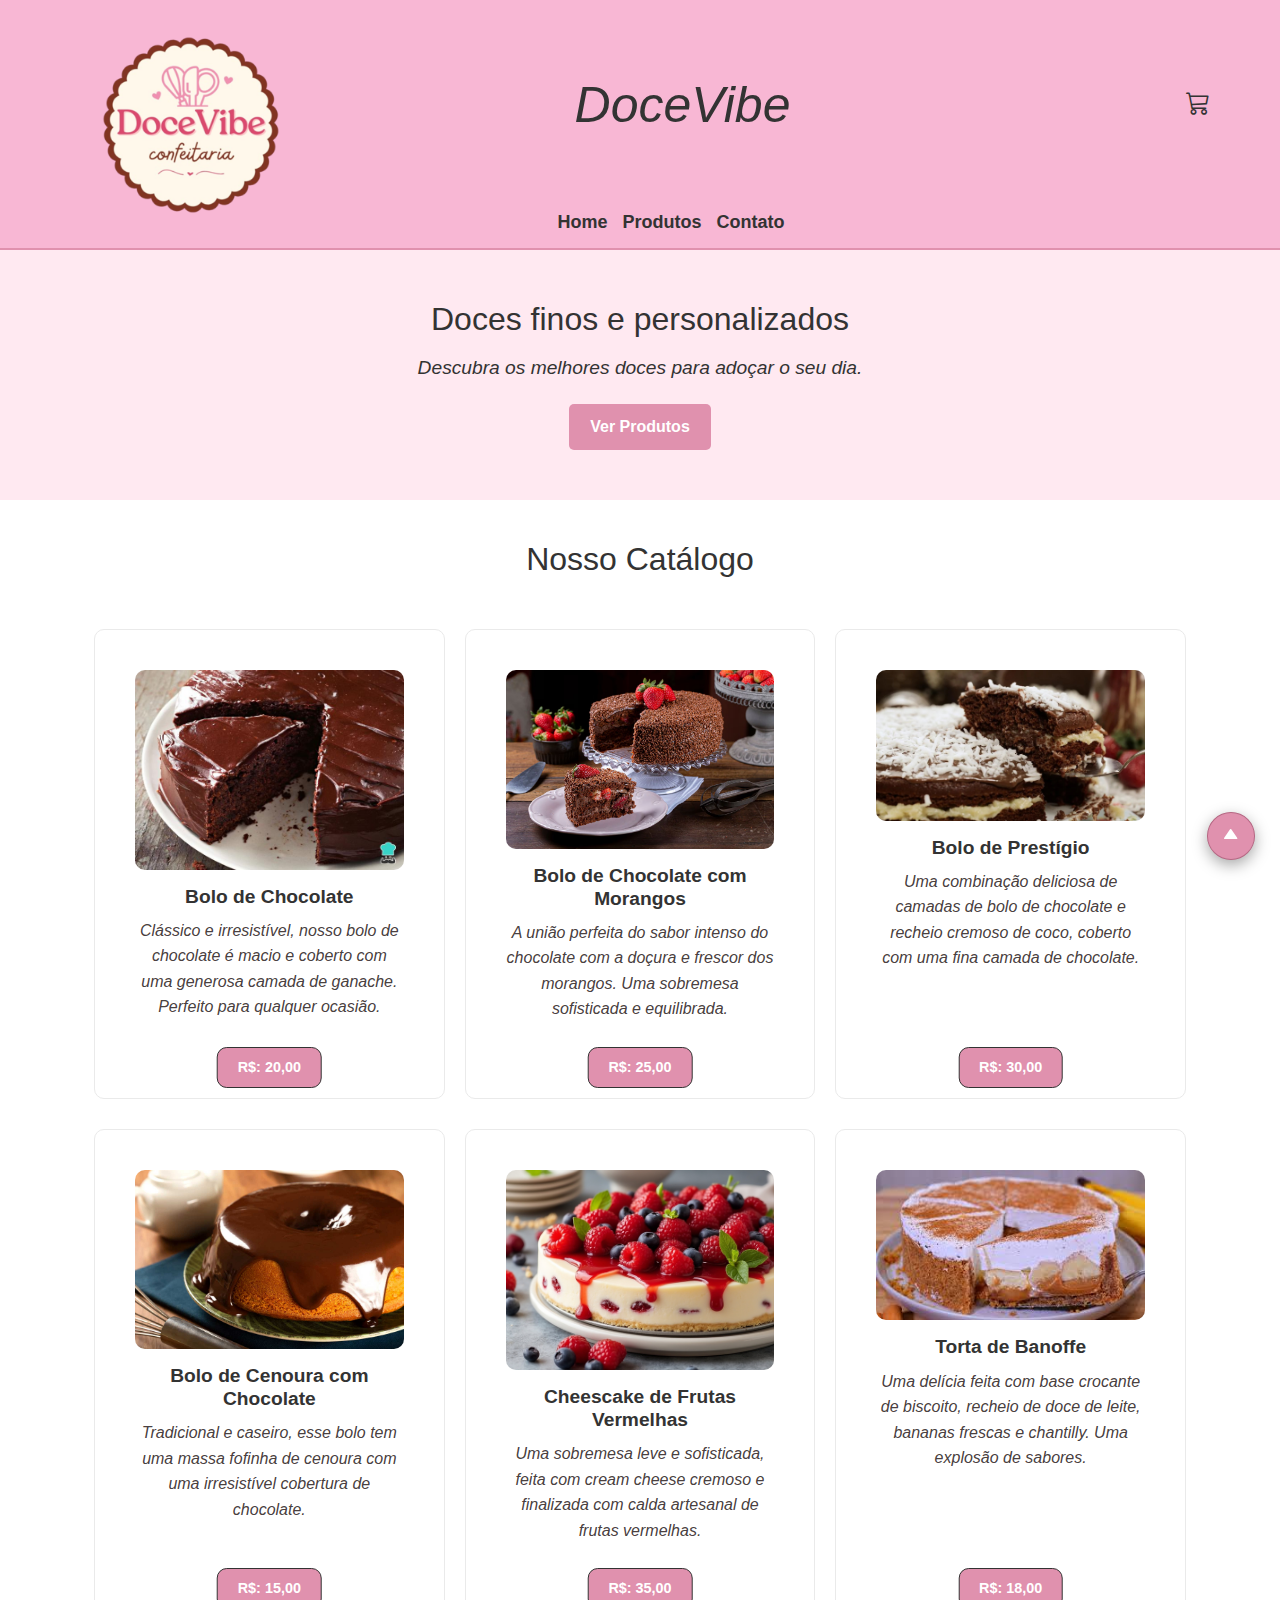
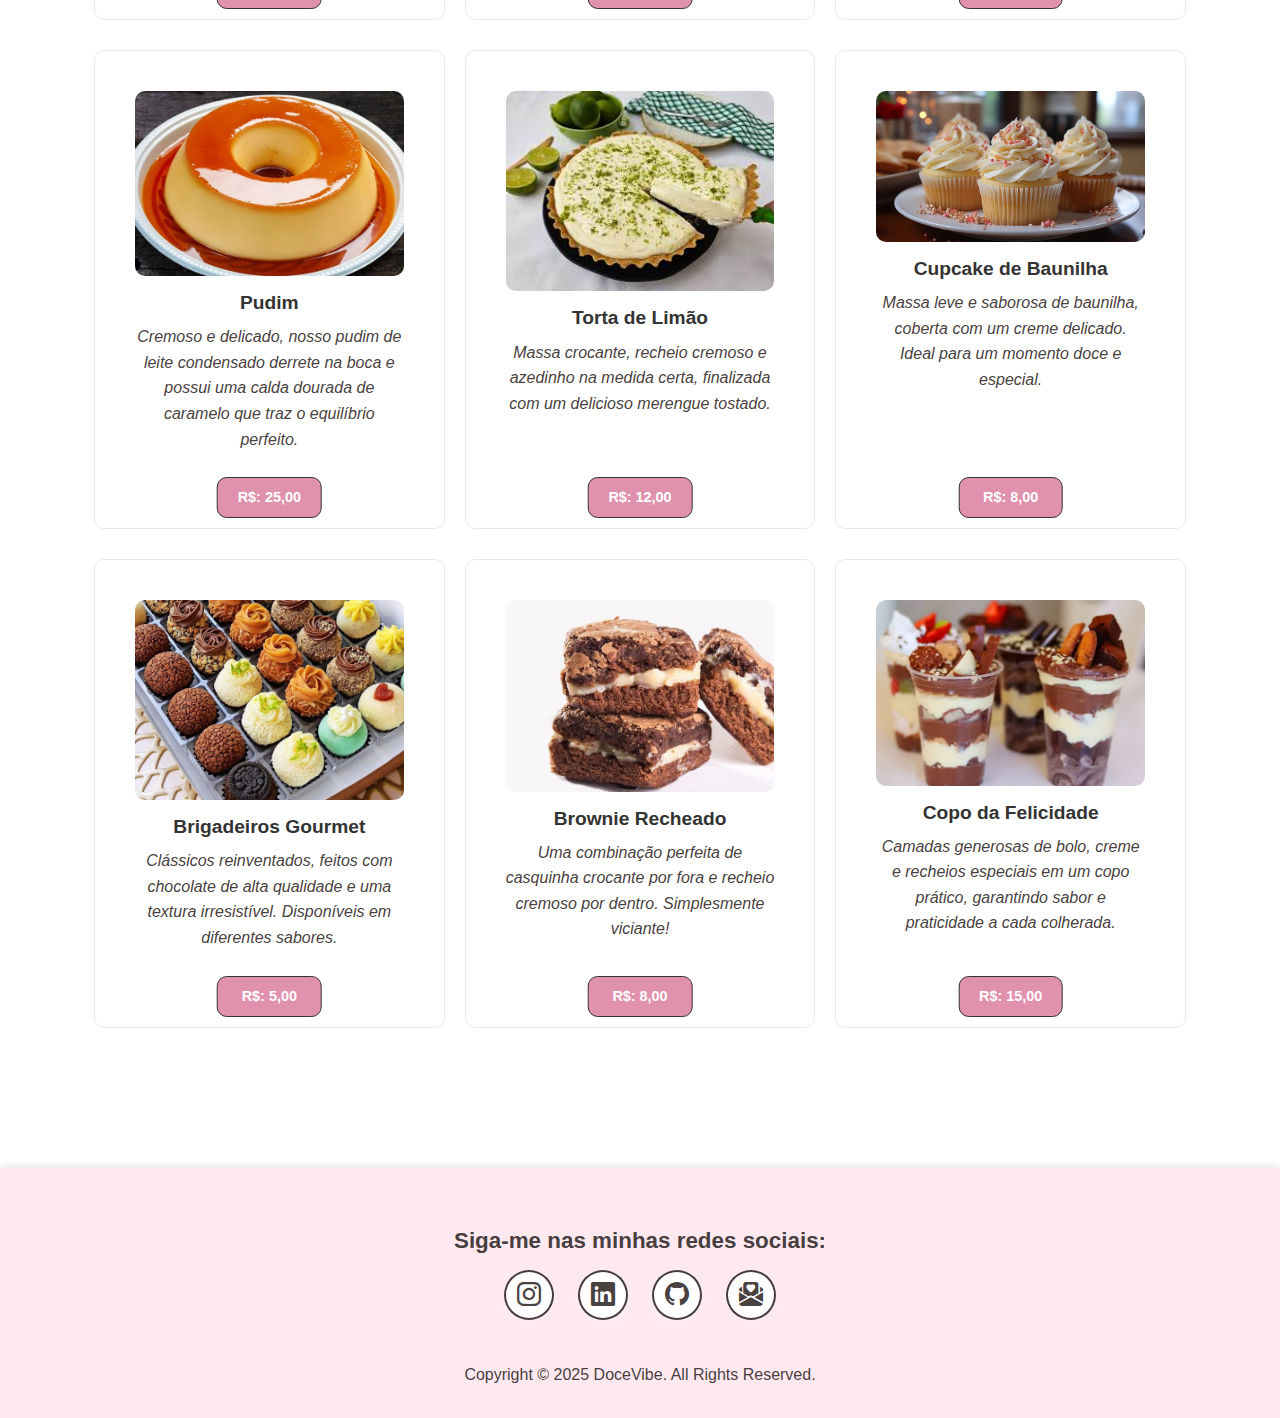
<file: index.html>
<!DOCTYPE html>
<html lang="pt-BR">
<head>
    <meta charset="UTF-8">
    <meta name="viewport" content="width=device-width, initial-scale=1.0">
    <title>DoceVibe</title>
    <link rel="shortcut icon" href="img/logo docevibe.ico" type="image/x-icon">
    <link rel="stylesheet" href="https://cdn.jsdelivr.net/npm/bootstrap-icons/font/bootstrap-icons.css">
    <link href="https://unpkg.com/boxicons@2.1.4/css/boxicons.min.css" rel="stylesheet">
    <link href="https://cdn.jsdelivr.net/npm/bootstrap@5.3.3/dist/css/bootstrap.min.css" rel="stylesheet" integrity="sha384-QWTKZyjpPEjISv5WaRU9OFeRpok6YctnYmDr5pNlyT2bRjXh0JMhjY6hW+ALEwIH" crossorigin="anonymous">
    <link rel="stylesheet" href="style.css">
</head>
<body>
    <header class="header">
        <div class="container">
            <div class="logodoce">
                <a href="#"><img src="img/logo docevibe.ico" alt="Logo DoceVibe"></a>
            </div>
            <h1 class="logo">DoceVibe</h1>
            <nav class="navlinks">
                <ul>
                    <li><a href="#home">Home</a></li>
                    <li><a href="#produtos">Produtos</a></li>
                    <li><a href="#contato">Contato</a></li>
                </ul>
            </nav>
        </div>
        <div class="carrinho-icon">
            <a href="carrinho.html">
                <i class="bi bi-cart3"></i>
                <span class="carrinho-contador">0</span>
            </a>
        </div>
    </header>

    <!-- button scroll-top -->
    <button class="scroll-top" onclick="scrollToTop()" style="display: block;">
        <i class="bx bxs-up-arrow"></i>
    </button>

    <main>
        <section id="home" class="hero">
            <div class="container">
                <h2>Doces finos e personalizados</h2>
                <p>Descubra os melhores doces para adoçar o seu dia.</p>
                <a href="#produtos" class="btn">Ver Produtos</a>
            </div>
        </section>

        <section id="produtos" class="produtos">
            <div class="container">
                <h2>Nosso Catálogo</h2>
                <div class="grid">
                    <div class="produto">
                        <img src="img/bolochocolate.jpg" alt="Bolo de Chocolate">
                        <h3>Bolo de Chocolate</h3>
                        <p>Clássico e irresistível, nosso bolo de chocolate é macio e coberto com uma generosa camada de ganache. Perfeito para qualquer ocasião.</p>
                       <button class="button-valor"> R$: 20,00</button>
                    </div>
                    
                    <div class="produto">
                        <img src="img/bolo-de-chocolate com morangos.jpg" alt="Torta de Morango">
                        <h3>Bolo de Chocolate com Morangos</h3>
                        <p>A união perfeita do sabor intenso do chocolate com a doçura e frescor dos morangos. Uma sobremesa sofisticada e equilibrada.</p>
                       <button class="button-valor"> R$: 25,00</button>
                    </div>

                    <div class="produto">
                        <img src="img/bolo-de-prestigio.jpg" alt="Cupcake de Baunilha">
                        <h3>Bolo de Prestígio</h3>
                        <p>Uma combinação deliciosa de camadas de bolo de chocolate e recheio cremoso de coco, coberto com uma fina camada de chocolate.</p>
                        <button class="button-valor"> R$: 30,00</button>
                    </div>
                </div>
                <div class="grid">
                    <div class="produto">
                        <img src="img/bolo de cenoura com chocolate.jpg" alt="Bolo de Chocolate">
                        <h3>Bolo de Cenoura com Chocolate</h3>
                        <p>Tradicional e caseiro, esse bolo tem uma massa fofinha de cenoura com uma irresistível cobertura de chocolate.</p>
                        <button class="button-valor">R$: 15,00</button>
                    </div>
                    <div class="produto">
                        <img src="img/cheescake-frutas-vermelhas.jpg" alt="Torta de Morango">
                        <h3>Cheescake de Frutas Vermelhas</h3>
                        <p>Uma sobremesa leve e sofisticada, feita com cream cheese cremoso e finalizada com calda artesanal de frutas vermelhas.</p>
                        <button class="button-valor">R$: 35,00</button>
                    </div>

                    <div class="produto">
                        <img src="img/banoffe.jpg" alt="Cupcake de Baunilha">
                        <h3>Torta de Banoffe </h3>
                        <p>Uma delícia feita com base crocante de biscoito, recheio de doce de leite, bananas frescas e chantilly. Uma explosão de sabores.</p>
                        <button class="button-valor">R$: 18,00</button>
                    </div>
                </div>

                <div class="grid">
                    <div class="produto">
                        <img src="img/pudim.jpg" alt="Bolo de Chocolate">
                        <h3> Pudim</h3>
                        <p>Cremoso e delicado, nosso pudim de leite condensado derrete na boca e possui uma calda dourada de caramelo que traz o equilíbrio perfeito.</p>
                        <button class="button-valor">R$: 25,00</button>
                    </div>
                    <div class="produto">
                        <img src="img/torta de limao.jpg" alt="Torta de Morango">
                        <h3>Torta de Limão</h3>
                        <p> Massa crocante, recheio cremoso e azedinho na medida certa, finalizada com um delicioso merengue tostado.</p>
                       <button class="button-valor">R$: 12,00</button>
                    </div>

                    <div class="produto">
                        <img src="img/cupcake de baunilha.jpg" alt="Cupcake de Baunilha">
                        <h3>Cupcake de Baunilha</h3>
                        <p>Massa leve e saborosa de baunilha, coberta com um creme delicado. Ideal para um momento doce e especial.</p>
                        <button class="button-valor">R$: 8,00</button>
                    </div>
                </div>
                <div class="grid">
                    <div class="produto">
                        <img src="img/brigadeiros gourmet.jpg" alt="Bolo de Chocolate">
                        <h3>Brigadeiros Gourmet</h3>
                        <p>Clássicos reinventados, feitos com chocolate de alta qualidade e uma textura irresistível. Disponíveis em diferentes sabores.</p>
                     <button class="button-valor">R$: 5,00</button>
                    </div>
                    <div class="produto">
                        <img src="img/brownies recheados.jpeg" alt="Torta de Morango">
                        <h3>Brownie Recheado</h3>
                        <p>Uma combinação perfeita de casquinha crocante por fora e recheio cremoso por dentro. Simplesmente viciante!</p>
                       <button class="button-valor">R$: 8,00</button>
                    </div>
                    <div class="produto">
                        <img src="img/copo-da-felicidade.png" alt="Cupcake de Baunilha">
                        <h3>Copo da Felicidade</h3>
                        <p>Camadas generosas de bolo, creme e recheios especiais em um copo prático, garantindo sabor e praticidade a cada colherada.</p>
                       <button class="button-valor">R$: 15,00</button>
                    </div>
                </div>
            </div>
        </section>
    </main>

    <footer id="contato" class="footer">
        <div class="column">
            <div class="socials-wrapper">
                <h4>Siga-me nas minhas redes sociais:</h4>
                <div class="socials">
                    <div class="icon-wrapper">
                        <a href="https://www.instagram.com/aks_dev/" target="_blank">
                            <i class="bi bi-instagram"></i>
                        </a>
                    </div>
                    <div class="icon-wrapper">
                        <a href="https://www.linkedin.com/in/ana-karla-209606263?utm_source=share&utm_campaign=share_via&utm_content=profile&utm_medium=ios_app" target="_blank">
                            <i class="bi bi-linkedin"></i>
                        </a>
                    </div>
                    <div class="icon-wrapper">
                        <a href="https://github.com/Devaks99" target="_blank">
                            <i class="bi bi-github"></i>
                        </a>
                    </div>
                    <div class="icon-wrapper">
                        <a href="mailto:devaks@outlook.com.br" target="_blank">
                            <i class="bi bi-envelope-paper-heart-fill"></i>
                        </a>
                    </div>
                </div>
            </div>
        </div>
        <div class="copyright">
            Copyright © 2025 DoceVibe. All Rights Reserved.
        </div>
</footer>


    <script src="script.js"></script>
</body>
</html>
</file>
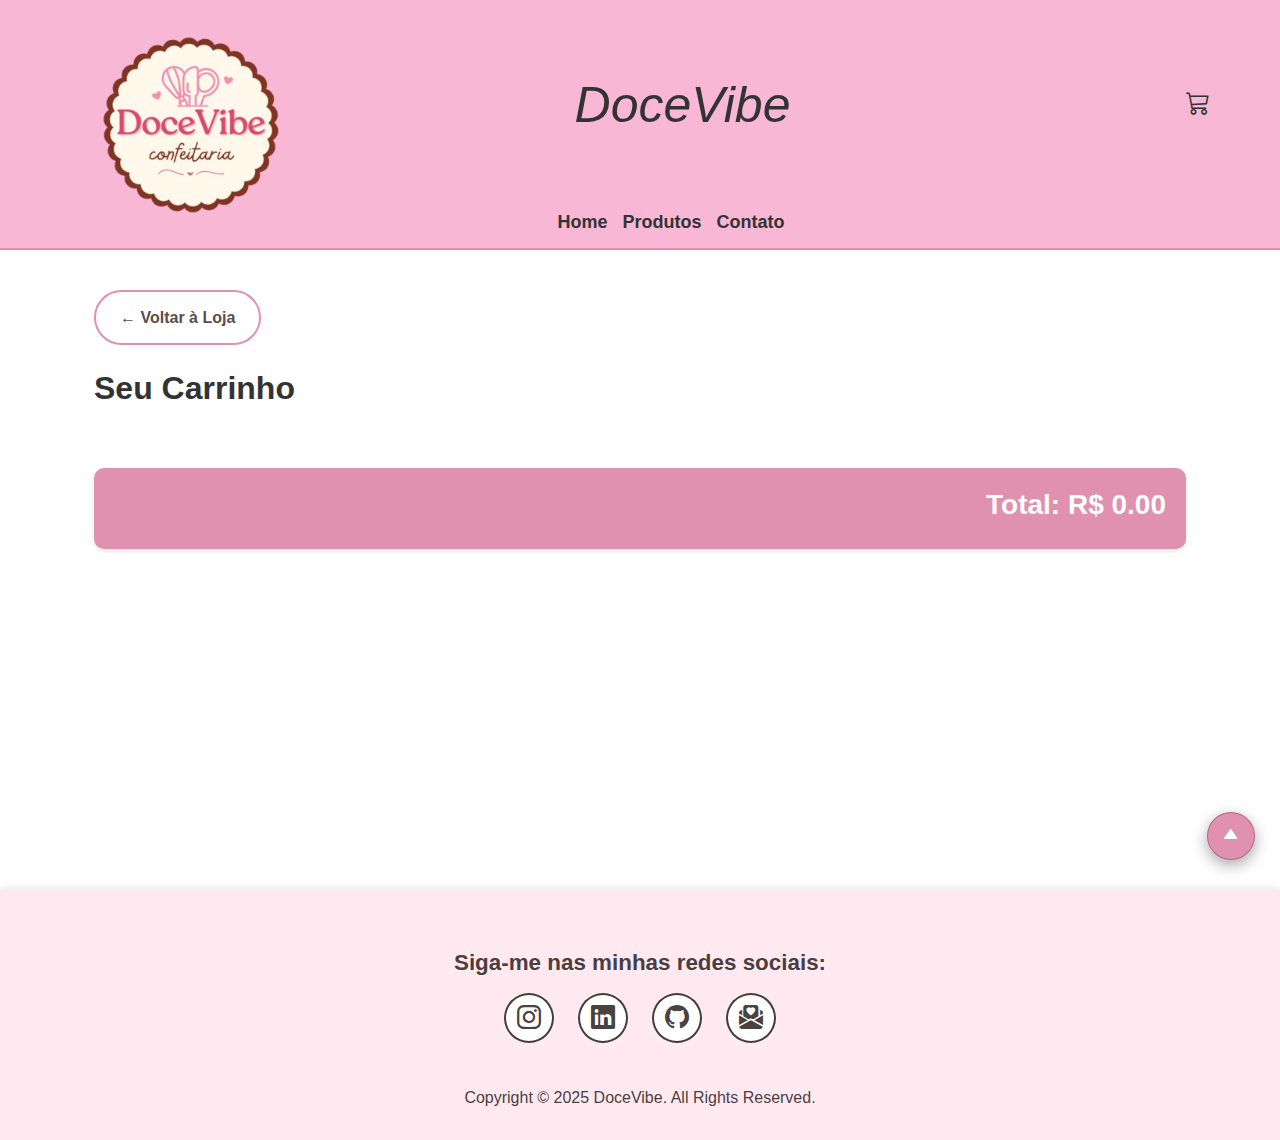
<file: carrinho.html>
<!DOCTYPE html>
<html lang="en">
<head>
    <meta charset="UTF-8">
    <meta name="viewport" content="width=device-width, initial-scale=1.0">
    <title> Carrinho </title>
    <link rel="shortcut icon" href="img/logo docevibe.ico" type="image/x-icon">
    <link rel="stylesheet" href="https://cdn.jsdelivr.net/npm/bootstrap-icons/font/bootstrap-icons.css">
    <link href="https://unpkg.com/boxicons@2.1.4/css/boxicons.min.css" rel="stylesheet">
    <link href="https://cdn.jsdelivr.net/npm/bootstrap@5.3.3/dist/css/bootstrap.min.css" rel="stylesheet" integrity="sha384-QWTKZyjpPEjISv5WaRU9OFeRpok6YctnYmDr5pNlyT2bRjXh0JMhjY6hW+ALEwIH" crossorigin="anonymous">
    <link rel="stylesheet" href="carrinho.css">
</head>
<body>
    <header class="header">
        <div class="container">
            <div class="logodoce">
                <a href="index.html"><img src="img/logo docevibe.ico" alt="Logo DoceVibe"></a>
            </div>
            <h1 class="logo">DoceVibe</h1>
            <nav class="navlinks">
                <ul>
                    <li><a href="/index.html">Home</a></li>
                    <li><a href="/index.html">Produtos</a></li>
                    <li><a href="#contato">Contato</a></li>
                </ul>
            </nav>
        </div>
        <div class="carrinho-icon">
            <a href="#">
                <i class="bi bi-cart3"></i>
                <span class="carrinho-contador">0</span>
            </a>
        </div>
    </header>
     
    <!-- button scroll-top -->
     <button class="scroll-top" onclick="scrollToTop()" style="display: block;">
        <i class="bx bxs-up-arrow"></i>
    </button>
<!-- final do scroll-top -->

    <!-- carrinho -->
    <section class="carrinho">
        <div class="container">
            <a href="index.html" class="btn-voltar">
                ← Voltar à Loja
            </a>
            <h2>Seu Carrinho</h2>
            <div id="lista-carrinho" class="lista-carrinho"></div>
            <div class="total-carrinho">
                <h3>Total: R$ <span id="total">0,00</span></h3>
            </div>
        </div>
    </section>
<!-- final do carrinho -->

<!-- rodapé -->
    <footer id="contato" class="footer">
        <div class="column">
            <div class="socials-wrapper">
                <h4>Siga-me nas minhas redes sociais:</h4>
                <div class="socials">
                    <div class="icon-wrapper">
                        <a href="https://www.instagram.com/aks_dev/" target="_blank">
                            <i class="bi bi-instagram"></i>
                        </a>
                    </div>
                    <div class="icon-wrapper">
                        <a href="https://www.linkedin.com/in/ana-karla-209606263?utm_source=share&utm_campaign=share_via&utm_content=profile&utm_medium=ios_app" target="_blank">
                            <i class="bi bi-linkedin"></i>
                        </a>
                    </div>
                    <div class="icon-wrapper">
                        <a href="https://github.com/Devaks99" target="_blank">
                            <i class="bi bi-github"></i>
                        </a>
                    </div>
                    <div class="icon-wrapper">
                        <a href="mailto:devaks@outlook.com.br" target="_blank">
                            <i class="bi bi-envelope-paper-heart-fill"></i>
                        </a>
                    </div>
                </div>
            </div>
        </div>
        <div class="copyright">
            Copyright © 2025 DoceVibe. All Rights Reserved.
        </div>
</footer>
<!-- final do rodapé -->

    <script src="carrinho.js"></script>
</body>
</html>
</file>
<file: style.css>
/* Reset básico */
* {
    margin: 0;
    padding: 0;
    box-sizing: border-box;
}

body {
    font-family: Arial, sans-serif;
    line-height: 1.6;
    color: #333;
}

a {
    font-weight: bold;
}

.logo {
   margin: 0 15px; /* Espaço entre a logo e o h1 */
    font-size: 1.8rem;
    color: #333;
    white-space: nowrap; /* Garante que o texto não quebre em linhas */
}

.logodoce{
margin-left: 15px;
justify-content: center; 
max-width: 20px;
}

.logodoce img{
    height: 200px;
    margin-top: 30px;
}

.navlinks {
font-size: 20px;
font-weight: bold;
gap: 5px;
align-items: center;
justify-content: center;

}
.container {
    width: 90%;
    max-width: 1200px;
    margin: 0 auto;
}

.header {
    background: #f8b7d4;
    padding: 20px 0;
    border-bottom: 2px solid #e091ae;
    display: flex; /* Ativa o layout flexbox */
    align-items: center; /* Alinha verticalmente o conteúdo */
    height: 250px;
}

/* Carrinho */
.carrinho-icon {
    position: absolute;
    top: 85px;
    right: 70px;
    font-size: 1.5rem;
}

.carrinho-icon a {
    color: #333;
    text-decoration: none;
    position: relative;
}

.carrinho-contador {
    position: absolute;
    top: -10px;
    right: -10px;
    background: #974563;
    color: white;
    border-radius: 50%;
    padding: 2px 8px;
    font-size: 0.8rem;
    display: none;
}

/* button scroll-top */
.scroll-top {
    display: none;
    position: fixed;
    bottom: 40px;
    right: 25px;
    background-color: #e091ae;
    color: #fff;
    border: 1px solid #b66884;
    box-shadow: 0 5px 15px rgba(0, 0, 0, 0.35);
    padding: 10px 15px;
    border-radius: 50%;
    cursor: pointer;
    font-size: 16px;
    transition: all 0.3s ease;
    z-index: 1000;
}

@media screen and (max-width: 720px) {
    .scroll-top {
        font-size: 14px;
    }
}
/* fim do button scroll-top */

.logo {
    font-size: 50px;
    color: #333;
    text-align: center;
    font-style: italic;
    margin-left: 100px; /* Espaço entre a logo e o h1 */
    margin-top: -200px;
    padding: 50px 10px;
}

.navlinks ul {
    list-style: none;
    display: flex;
    justify-content: center;
    gap: 15px;
    margin-top: 20px;
    margin-left: 30px;
}

.navlinks a {
    text-decoration: none;
    color: #333;
    font-size: 18px;
}

.navlinks a:hover {
    color: #ffffff;
}

.hero {
    background: #ffe9f1;
    text-align: center;
    padding: 50px 20px;
}

.hero h2 {
    font-size: 2rem;
    margin-bottom: 15px;
}

.hero p {
    font-size: 1.2rem;
    margin-bottom: 20px;
}

p {
    font-style: italic;
}

.btn {
    display: inline-block;
    padding: 10px 20px;
    background: #e091ae;
    color: #fff;
    text-decoration: none;
    border-radius: 5px;
    transition: background 0.3s;
    font-weight: bold;
}

.btn:hover {
    background: #d1738f;
}

.produtos {
    padding: 40px 20px;
    background: #fff;
}

.produtos h2 {
    text-align: center;
    margin-bottom: 20px;
}

.grid {
    display: grid;
    grid-template-columns: repeat(auto-fit, minmax(250px, 1fr));
    gap: 20px;
}

.produto {
    position: relative; /* Necessário para fixar o botão dentro do card */
    text-align: center;
    padding: 40px;
    border: 1px solid #eaeaea;
    border-radius: 10px;
    transition: transform 0.3s;
    margin-top: 30px;
    display: flex;
    flex-direction: column;
    align-items: center;
    padding-bottom: 60px; /* Garante espaço para o botão */
}

.produto:hover {
    transform: scale(1.05);
}

.produto img {
    width: 100%;
    border-radius: 10px;
    margin-bottom: 15px;
    position: relative;
    max-height: 200px;
    max-width: 500px;
}

.produto h3 {
    font-size: 1.2rem;
    margin-bottom: 10px;
    font-weight: bold;
}

.produto p {
    font-size: 1rem;
    color: #382e2eee;
}

/* button preços */
.button-valor {
    position: absolute;
    bottom: 10px;
    left: 50%;
    transform: translateX(-50%);
    width: 30%; /* Reduzindo a largura */
    text-align: center;
    padding: 8px 10px; /* Diminuindo o padding */
    font-size: 0.9rem; /* Diminuindo o tamanho da fonte */
    background: #e091ae;
    color: #fff;
    text-decoration: none;
    border: 1px solid #333;
    border-radius: 10px; /* Bordas um pouco menores */
    font-weight: bold;
    transition: all 0.3s ease;
}

/* Efeito hover */
.button-valor:hover {
    background: #d17895;
}

.contato {
    padding: 40px 20px;
    background: #ffe9f1;
}

.contato h2 {
    text-align: center;
    margin-bottom: 20px;
}


/* footer */
.footer{
    margin-top: 100px;
    padding: 60px 20px 30px 20px;
    width: 100%;
    background-color: #ffe9f1;
    height: auto; /* Ajustado para não ocupar 100% da altura */
    box-shadow: 0px -2px 8px rgba(0, 0, 0, 0.1); /* Suave sombra */
    text-align: center;
}

footer .column {
    text-align: center; /* Centraliza os itens */
    margin-bottom: 2rem;
}

footer .column p {
    color: #5c4d4d;
    margin-bottom: 1.5rem;
    font-size: 1rem;
}

footer .column .socials {
    display: flex;
    justify-content: center; /* Alinha os itens horizontalmente */
    gap: 1.5rem;
    margin-bottom: 20px;
}

footer .column .socials a {
    color: #382e2eee;
    border: 2px solid #382e2eee;
    padding: 12px;
    font-size: 1.5rem;
    border-radius: 50%;
    display: flex;
    align-items: center;
    justify-content: center;
    transition: all 0.3s ease-in-out;
    box-shadow: 0px 4px 8px rgba(255, 255, 255, 0.2);
    width: 50px;
    height: 50px;
    background-color: white; /* Fundo branco para destacar os ícones */
}

footer .column .socials a:hover {
    color: #ffffff;
    background-color: #e091ae;
    border-color: #ffffff;
    transform: scale(1.2);
    box-shadow: 0px 6px 12px rgba(255, 255, 255, 0.4);
}

/* Estilização dos títulos e links do footer */
footer .column h4 {
    color: #382e2eee;
    margin-bottom: 1rem;
    font-size: 1.4rem;
    font-weight: 600;
    text-align: center; /* Centraliza o título */
}

footer .column > a {
    display: block;
    color: #ccc;
    margin-bottom: 1rem;
    text-decoration: none;
    transition: all 0.3s ease;
}

footer .column > a:hover {
    color: #1d4ed8;
    transform: translateX(5px);
}

/* Copyright */
.copyright {
    max-width: 2000px;
    margin-top: 20px;
    padding-top: 10px;
    color: #382e2eee;
    font-size: 1rem;
    text-align: center;
}

footer .socials-wrapper {
    text-align: center;
    margin-bottom: 20px;
}

footer .socials-wrapper h4 {
    margin-bottom: 1rem;
}

.footer--area {
    display: flex;
    flex-wrap: wrap;
    gap: 20px;
    justify-content: space-between;
    max-width: 1200px;
    margin: auto;
    padding: 0 20px;
}

.footer--logo {
    flex: 1;
    text-align: center;
}

.footer--links {
    display: flex;
    flex-direction: column;
    gap: 10px;
    align-items: center;
}

.footer--link {
    display: flex;
    flex-direction: column;
    gap: 10px;
}


@media screen and (max-width: 480px) {
    .logo{
        display: none;
    }
    .logodoce img {
        height: 150px;
        width: 150px;
        margin-top: 30px;
        margin-left: 10px;
    }

    .navlinks ul {
        margin-left: 0;
        margin-bottom: 40px;
    }
    .carrinho-icon {
        position: absolute;
        top: 90px;
        right: 80px;
        font-size: 2rem;
    }

}
</file>
<file: carrinho.css>
/* Reset básico */
* {
    margin: 0;
    padding: 0;
    box-sizing: border-box;
}

body {
    font-family: Arial, sans-serif;
    line-height: 1.6;
    color: #333;
    height: 100%;
}

a {
    font-weight: bold;
}

h2 {
    font-weight: bold;
}

.logo {
    margin: 0 15px;
    font-size: 1.8rem;
    color: #333;
    white-space: nowrap;
}

.logodoce {
    margin-left: 15px;
    justify-content: center; 
    max-width: 20px;
}

.logodoce img {
    height: 200px;
    margin-top: 30px;
}

.navlinks {
    font-size: 20px;
    font-weight: bold;
    gap: 5px;
    align-items: center;
    justify-content: center;
}

.container {
    width: 90%;
    max-width: 1200px;
    margin: 0 auto;
}

.header {
    background: #f8b7d4;
    padding: 20px 0;
    border-bottom: 2px solid #e091ae;
    display: flex;
    align-items: center;
    height: 250px;
    position: relative;
}

/* Botão Voltar */
.btn-voltar {
    display: inline-flex;
    align-items: center;
    gap: 0.5rem;
    padding: 0.8rem 1.5rem;
    margin-bottom: 1.5rem;
    font-size: 1rem;
    color: #5c4d4d;
    text-decoration: none;
    border: 2px solid #e091ae;
    border-radius: 50px;
    transition: all 0.3s ease;
    background: transparent;
}

.btn-voltar:hover {
    background: #e091ae;
    color: white;
    transform: translateX(-5px);
    box-shadow: 0 3px 8px rgba(224, 145, 174, 0.2);
}

/* Responsivo */
@media (max-width: 768px) {
    .btn-voltar {
        padding: 0.6rem 1.2rem;
        font-size: 0.9rem;
    }
}

/* Codigos do Carrinho */
.carrinho-icon {
    position: absolute;
    top: 85px;
    right: 70px;
    font-size: 1.5rem;
}

.carrinho-icon a {
    color: #333;
    text-decoration: none;
    position: relative;
}

.carrinho-contador {
    position: absolute;
    top: -10px;
    right: -10px;
    background: #974563;
    color: white;
    border-radius: 50%;
    padding: 2px 8px;
    font-size: 0.8rem;
    display: none;
}

/* Estilos do Carrinho */
.carrinho {
    padding: 40px 20px;
    min-height: 60vh;
}

.lista-carrinho {
    margin: 30px 0;
    display: flex;
    flex-direction: column;
    gap: 20px;
}

.item-carrinho {
    display: grid;
    grid-template-columns: 80px 2fr 1fr 1fr auto;
    align-items: center;
    gap: 15px;
    padding: 15px;
    background: white;
    border-radius: 10px;
    box-shadow: 0 2px 5px rgba(0,0,0,0.1);
    margin-bottom: 15px;
}

.item-imagem {
    width: 80px;
    height: 80px;
    object-fit: cover;
    border-radius: 8px;
    border: 2px solid #e091ae;
}

.item-detalhes {
    display: flex;
    flex-direction: column;
    gap: 5px;
}

.item-controles {
    display: flex;
    align-items: center;
    gap: 10px;
}

.quantidade-btn {
    background: #e091ae;
    color: white;
    border: none;
    width: 30px;
    height: 30px;
    border-radius: 50%;
    cursor: pointer;
    transition: background 0.3s;
}

.quantidade-btn:hover {
    background: #d17895;
}

.quantidade-texto {
    min-width: 30px;
    text-align: center;
}

.remover-item {
    background: #ff6b6b;
    color: white;
    border: none;
    padding: 5px 10px;
    border-radius: 5px;
    cursor: pointer;
    transition: background 0.3s;
}

.remover-item:hover {
    background: #ff5252;
}

.total-carrinho {
    text-align: right;
    padding: 20px;
    background: #e091ae;
    border-radius: 10px;
    margin-top: 20px;
    box-shadow: 0 2px 5px rgba(0,0,0,0.1);
    width: 100%;
}

.total-carrinho h3{
    font-weight: bold;
    color: #ffffff;
}

.preco-unitario {
    color: #666;
    font-size: 0.9em;
}

.item-total {
    font-weight: bold;
    min-width: 100px;
    text-align: right;
    color: #333333;
}

/* Ajuste responsivo para mobile */
@media (max-width: 768px) {
    .item-carrinho {
        grid-template-columns: 1fr;
        text-align: center;
    }
    
    .item-controles {
        justify-content: center;
    }
    
    .item-total {
        text-align: center;
    }
}
/* final dos codigos do carrinho */


/* button scroll-top */
.scroll-top {
    display: none;
    position: fixed;
    bottom: 40px;
    right: 25px;
    background-color: #e091ae;
    color: #fff;
    border: 1px solid #b66884;
    box-shadow: 0 5px 15px rgba(0, 0, 0, 0.35);
    padding: 10px 15px;
    border-radius: 50%;
    cursor: pointer;
    font-size: 16px;
    transition: all 0.3s ease;
    z-index: 1000;
}

@media screen and (max-width: 720px) {
    .scroll-top {
        font-size: 14px;
    }
}
/* fim do button scroll-top */

.logo {
    font-size: 50px;
    color: #333;
    text-align: center;
    font-style: italic;
    margin-left: 100px; /* Espaço entre a logo e o h1 */
    margin-top: -200px;
    padding: 50px 10px;
}

.navlinks ul {
    list-style: none;
    display: flex;
    justify-content: center;
    gap: 15px;
    margin-top: 20px;
    margin-left: 30px;
}

.navlinks a {
    text-decoration: none;
    color: #333;
    font-size: 18px;
}

.navlinks a:hover {
    color: #ffffff;
}



.contato {
    padding: 40px 20px;
    background: #ffe9f1;
}

.contato h2 {
    text-align: center;
    margin-bottom: 20px;
}


/* footer */
.footer{
    margin-top: 100px;
    padding: 60px 20px 30px 20px;
    width: 100%;
    background-color: #ffe9f1;
    height: auto; /* Ajustado para não ocupar 100% da altura */
    box-shadow: 0px -2px 8px rgba(0, 0, 0, 0.1); /* Suave sombra */
    text-align: center;
}

footer .column {
    text-align: center; /* Centraliza os itens */
    margin-bottom: 2rem;
}

footer .column p {
    color: #5c4d4d;
    margin-bottom: 1.5rem;
    font-size: 1rem;
}

footer .column .socials {
    display: flex;
    justify-content: center; /* Alinha os itens horizontalmente */
    gap: 1.5rem;
    margin-bottom: 20px;
}

footer .column .socials a {
    color: #382e2eee;
    border: 2px solid #382e2eee;
    padding: 12px;
    font-size: 1.5rem;
    border-radius: 50%;
    display: flex;
    align-items: center;
    justify-content: center;
    transition: all 0.3s ease-in-out;
    box-shadow: 0px 4px 8px rgba(255, 255, 255, 0.2);
    width: 50px;
    height: 50px;
    background-color: white; /* Fundo branco para destacar os ícones */
}

footer .column .socials a:hover {
    color: #ffffff;
    background-color: #e091ae;
    border-color: #ffffff;
    transform: scale(1.2);
    box-shadow: 0px 6px 12px rgba(255, 255, 255, 0.4);
}

/* Estilização dos títulos e links do footer */
footer .column h4 {
    color: #382e2eee;
    margin-bottom: 1rem;
    font-size: 1.4rem;
    font-weight: 600;
    text-align: center; /* Centraliza o título */
}

footer .column > a {
    display: block;
    color: #ccc;
    margin-bottom: 1rem;
    text-decoration: none;
    transition: all 0.3s ease;
}

footer .column > a:hover {
    color: #1d4ed8;
    transform: translateX(5px);
}

/* Copyright */
.copyright {
    max-width: 2000px;
    margin-top: 20px;
    padding-top: 10px;
    color: #382e2eee;
    font-size: 1rem;
    text-align: center;
}

footer .socials-wrapper {
    text-align: center;
    margin-bottom: 20px;
}

footer .socials-wrapper h4 {
    margin-bottom: 1rem;
}

.footer--area {
    display: flex;
    flex-wrap: wrap;
    gap: 20px;
    justify-content: space-between;
    max-width: 1200px;
    margin: auto;
    padding: 0 20px;
}

.footer--logo {
    flex: 1;
    text-align: center;
}

.footer--links {
    display: flex;
    flex-direction: column;
    gap: 10px;
    align-items: center;
}

.footer--link {
    display: flex;
    flex-direction: column;
    gap: 10px;
}

@media screen and (max-width: 480px) {
    .logo{
        display: none;
    }
    .logodoce img {
        height: 150px;
        width: 150px;
        margin-top: 30px;
        margin-left: 10px;
    }

    .navlinks ul {
        margin-left: 0;
        margin-bottom: 40px;
    }
    .carrinho-icon {
        position: absolute;
        top: 90px;
        right: 80px;
        font-size: 2rem;
    }
}
</file>
